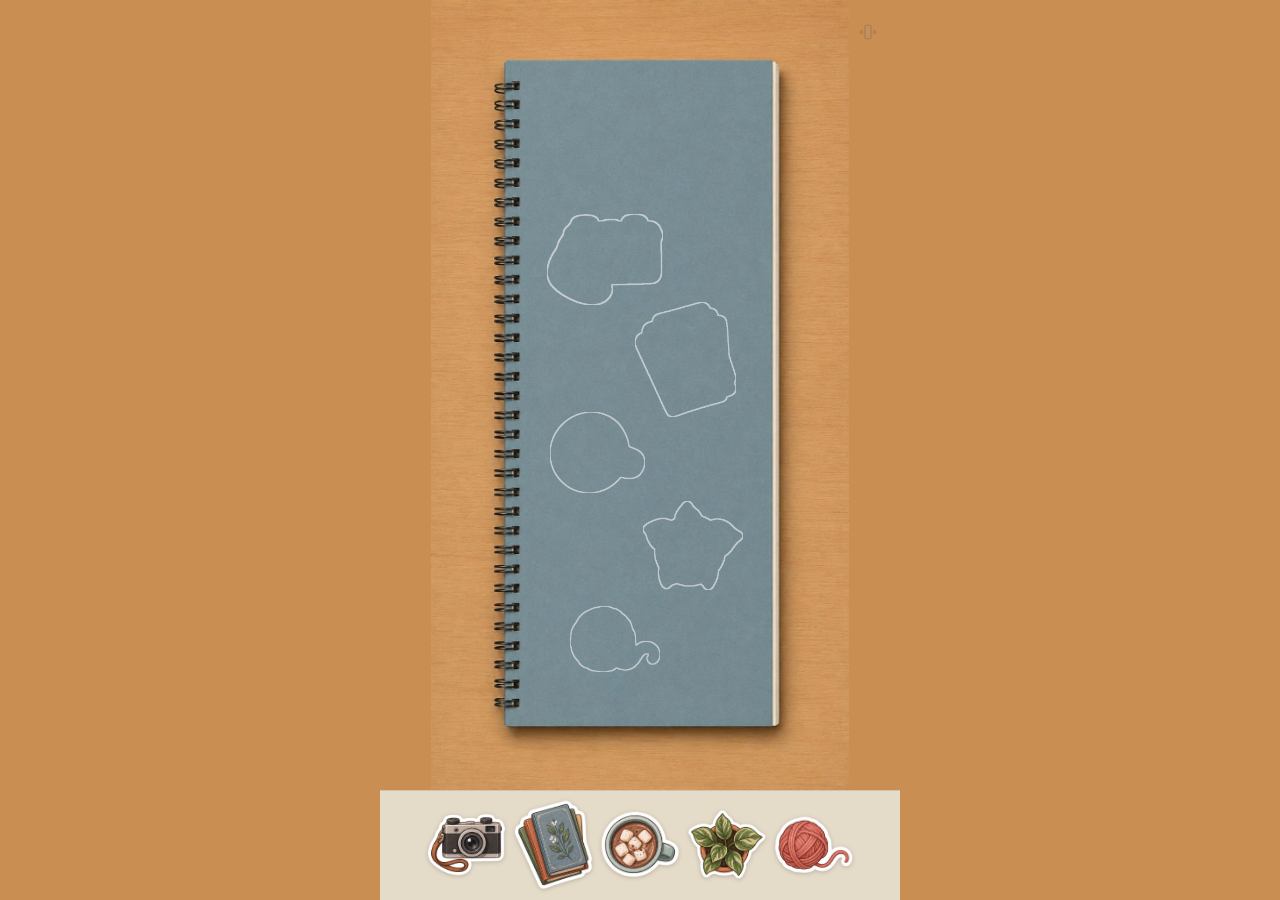
<file: index.html>
<!DOCTYPE html>
<html lang="ru">
<head>
  <meta charset="utf-8">
  <meta name="viewport" content="width=device-width, initial-scale=1, maximum-scale=1, user-scalable=no, viewport-fit=cover">
  <title>Sticker Perfect</title>
  <script src="https://telegram.org/js/telegram-web-app.js"></script>
  <link rel="stylesheet" href="style.css">
</head>
<body>

  <!-- Меню: раскрытый альбом. Слева «Играть», справа наклейки-уровни.
       Пока страницы альбома нарисованы стилями; когда придёт картинка
       от Себастиана, она встанет фоном на #album -->
  <div id="menu" hidden>
    <div id="album">

      <div class="page left">
        <img id="logo" src="web/logo.webp" alt="Sticker Perfect">
        <img id="mascot-menu" src="web/mascot-menu.webp" alt="">
        <button id="play">Играть</button>
      </div>

      <div class="page right">
        <h2>Уровни</h2>
        <div id="level-grid"></div>

        <div id="menu-pages">
          <button id="menu-prev" aria-label="Предыдущая страница" hidden>
            <svg viewBox="0 0 24 24" width="20" height="20" fill="none" stroke="currentColor" stroke-width="1.8" stroke-linecap="round" stroke-linejoin="round">
              <path d="M15 5 L8 12 L15 19"></path>
            </svg>
          </button>
          <button id="menu-next" aria-label="Следующая страница" hidden>
            <svg viewBox="0 0 24 24" width="20" height="20" fill="none" stroke="currentColor" stroke-width="1.8" stroke-linecap="round" stroke-linejoin="round">
              <path d="M9 5 L16 12 L9 19"></path>
            </svg>
          </button>
        </div>
      </div>

    </div>
  </div>

  <div id="app">

    <div id="scene">
      <img id="background" alt="">

      <!-- Обстановка уровня: вещи, которые лежат в холодильнике с самого
           начала и не двигаются. Стикеры кладутся поверх них -->
      <div id="decor"></div>

      <!-- Стрелка «назад в меню». Уйти можно в любой момент; собранное
           на уровне при этом не сохраняется — вернёшься к чистой сцене -->
      <button id="back-to-menu" aria-label="В меню">
        <svg viewBox="0 0 24 24" width="20" height="20" fill="none" stroke="currentColor" stroke-width="1.8" stroke-linecap="round" stroke-linejoin="round">
          <path d="M19 12 H6 M11 7 L6 12 L11 17"></path>
        </svg>
      </button>

      <button id="vibration-toggle" aria-label="Выключить вибрацию">
        <svg viewBox="0 0 24 24" width="18" height="18" fill="none" stroke="currentColor" stroke-width="1.6" stroke-linecap="round" stroke-linejoin="round">
          <rect x="8" y="3" width="8" height="18" rx="2"></rect>
          <path d="M4 9v6M2 11v2M20 9v6M22 11v2"></path>
        </svg>
      </button>
    </div>

    <div id="tray">
      <!-- Стрелки листания. Показываются только когда есть куда листать -->
      <button id="tray-prev" class="tray-arrow" aria-label="Предыдущие стикеры" hidden>
        <svg viewBox="0 0 24 24" width="20" height="20" fill="none" stroke="currentColor" stroke-width="1.8" stroke-linecap="round" stroke-linejoin="round">
          <path d="M15 5 L8 12 L15 19"></path>
        </svg>
      </button>

      <button id="tray-next" class="tray-arrow" aria-label="Следующие стикеры" hidden>
        <svg viewBox="0 0 24 24" width="20" height="20" fill="none" stroke="currentColor" stroke-width="1.8" stroke-linecap="round" stroke-linejoin="round">
          <path d="M9 5 L16 12 L9 19"></path>
        </svg>
      </button>
    </div>

    <!-- Слой со стикерами: лежит поверх всего, чтобы стикер мог лететь
         из полосы на сцену, не перепрыгивая между контейнерами -->
    <div id="stickers"></div>

    <!-- Куски фона, которые должны быть НАД стикерами: передняя стенка
         ящиков. Благодаря ей продукт выглядит лежащим внутри ящика -->
    <div id="overlays"></div>

    <!-- Кот выглядывает снизу, когда уровень собран. Это и есть финал -->
    <img id="mascot" src="web/cat.webp" alt="">

    <!-- Конец уровня: в меню и дальше. Панель стоит ровно в середине
         экрана и ни к чему не привязана: кот со временем будет меняться
         и вылезать с разных сторон, а кнопки от этого не поедут.
         Стрелка справа — по ходу движения вперёд -->
    <div id="finish" hidden>
      <button id="to-menu" aria-label="В меню">
        <svg viewBox="0 0 24 24" width="34" height="34" fill="none" stroke="currentColor" stroke-width="1.9" stroke-linecap="round" stroke-linejoin="round">
          <path d="M4 5.5a2 2 0 0 1 2-2h5v17H6a2 2 0 0 1-2-2z"></path>
          <path d="M20 5.5a2 2 0 0 0-2-2h-5v17h5a2 2 0 0 0 2-2z"></path>
        </svg>
      </button>

      <button id="next-level" aria-label="Следующий уровень">
        <svg viewBox="0 0 24 24" width="54" height="54" fill="none" stroke="currentColor" stroke-width="2.4" stroke-linecap="round" stroke-linejoin="round">
          <path d="M5 12 H18 M13 7 L18 12 L13 17"></path>
        </svg>
      </button>
    </div>

  </div>

  <!-- Порядок файлов — от общего к частному, и он же порядок
       зависимостей: каждый следующий опирается на предыдущие -->
  <script src="log.js"></script>
  <script src="levels.js"></script>
  <!-- Заглушки на время загрузки: та же картинка шириной 16 пикселей.
       Делается tools/optimize.py -->
  <script src="blur.js"></script>
  <script src="progress.js"></script>
  <script src="sound.js"></script>
  <script src="assets.js"></script>
  <script src="geometry.js"></script>
  <script src="rules.js"></script>
  <script src="game.js"></script>
  <!-- Меню идёт последним: оно и решает, что показать при запуске —
       альбом или уровень -->
  <script src="menu.js"></script>
</body>
</html>
</file>
<file: style.css>
/* Sticker Perfect — вид игры */

/* --- Палитра, размеры и тайминги в одном месте, чтобы менять быстро --- */
:root {
  --tray-bg:      #E5DBC9;  /* полоса стикеров внизу */
  --line:         #CFC4B0;  /* тонкие разделители */
  --icon:         #6E6A63;  /* иконка вибрации */

  --tray-height:  110px;

  /* Тайминги. Меняешь тут — поменяй и константы в начале game.js */
  --fly-time:     280ms;
  --fly-curve:    cubic-bezier(0.34, 1.2, 0.64, 1);
  --stick-time:   220ms;   /* приклеивание */
  --reject-time:  150ms;   /* «не туда» */
  --mascot-time:  620ms;   /* кот выезжает снизу в конце уровня */
  --next-time:    420ms;   /* стрелка «дальше» проявляется в конце уровня */
  --arrive-time:  520ms;   /* последняя наклейка вступления приходит в полосу */

  --next-bg:      #7FBF4D;  /* зелень кнопки «дальше» */
  --next-ink:     #FFFFFF;  /* сама стрелка */

  /* Меню-альбом. Пока страницы нарисованы этими цветами; когда придёт
     картинка тетради, фон заменит их, а цвета останутся для кнопок */
  --paper:        #FBF7F1;  /* бумага страницы */
  --ink:          #5A4A3C;  /* надписи на бумаге */
  --table:        #AB8053;  /* стол вокруг тетради, пипеткой с картинки */
  --frame:        #CBBFAE;  /* рамка под наклейку */
  --locked:       #D8CFC6;  /* закрытый уровень */
}

/* --- Мобильные ловушки: без этого игра ведёт себя плохо на телефоне --- */
* {
  margin: 0;
  padding: 0;
  box-sizing: border-box;
  -webkit-tap-highlight-color: transparent;  /* убирает серую вспышку при тапе */
}

html, body {
  height: 100%;
  overflow: hidden;                /* страница не скроллится */
  overscroll-behavior: none;       /* и не тянется резинкой */
  background: #E0DAD2;             /* до загрузки уровня; дальше цвет задаёт сам уровень */
  font-family: system-ui, -apple-system, sans-serif;
  touch-action: manipulation;      /* убирает задержку 300 мс перед реакцией на тап */
  user-select: none;               /* долгий тап не выделяет текст */
  -webkit-user-select: none;
}

/* --- Экран целиком --- */
#app {
  position: relative;              /* точка отсчёта для координат стикеров */
  height: 100vh;
  height: 100dvh;                  /* dvh не скачет, когда прячется адресная строка */
  display: flex;
  flex-direction: column;
  max-width: 520px;                /* на десктопе не растягиваемся на весь монитор */
  margin: 0 auto;
  overflow: hidden;
}

/* --- Порядок слоёв ---
   Сцена с фоном и обстановкой ниже всех, на ней лежат стикеры,
   а сверху — передняя стенка ящиков.

   Слои пронумерованы явно, потому что приклеенные стикеры получают
   свои номера внутри слоя (кусочки арбуза ложатся друг на друга
   по порядку). Без явных номеров они всплывали НАД стенкой ящиков,
   и продукты снова оказывались наклеенными поверх, а не лежащими внутри. */

/* --- Сцена: тут живёт уровень --- */
#scene {
  flex: 1;
  position: relative;
  overflow: hidden;
  z-index: 1;
}

/* Фон уровня. Ширина и вертикальное положение считаются в game.js */
#background {
  position: absolute;
  left: 0;
  display: block;
  pointer-events: none;            /* тапы ловят места, а не картинка */
}

/* --- Обстановка уровня --- */
/* Тарелки и прочее, что стоит в холодильнике изначально. Лежит над фоном,
   но под стикерами: продукт кладётся НА тарелку, а не под неё. */
#decor {
  position: absolute;
  inset: 0;
  pointer-events: none;
}

.decor {
  position: absolute;
  display: block;
  /* Тень прижимает тарелку к полке: без неё она кажется висящей,
     потому что нарисована чуть сверху, а полка — в лоб */
  filter: drop-shadow(0 3px 3px rgba(70, 78, 92, 0.30));
}

/* --- Место, куда кладут стикер --- */
/* Обычно невидимо: игрок целится по картинке, а не по рамке.
   Рамки включаются флагом SHOW_SLOTS в game.js, когда надо настроить координаты.
   Тапы места не ловят — их ловит вся сцена, см. game.js */
.slot {
  position: absolute;
  pointer-events: none;
}

.slot.visible {
  outline: 1px dashed rgba(40, 90, 70, 0.55);
  background: rgba(80, 160, 130, 0.12);
}

/* --- Полоса стикеров внизу --- */
#tray {
  position: relative;
  flex: none;
  height: var(--tray-height);
  background: var(--tray-bg);
  border-top: 1px solid var(--line);
  padding-bottom: env(safe-area-inset-bottom);
}

/* Стрелки листания: тихие, по краям полосы.
   Прячутся совсем, когда листать некуда — кнопка, которая ничего
   не делает, только сбивает с толку. */
.tray-arrow {
  position: absolute;
  top: 50%;
  transform: translateY(-50%);
  width: 36px;
  height: 44px;
  display: flex;
  align-items: center;
  justify-content: center;
  background: none;
  border: none;
  color: var(--icon);
  opacity: 0.45;
  cursor: pointer;
  transition: opacity 120ms ease-out;
}

.tray-arrow[hidden] {
  display: none;
}

.tray-arrow:active {
  opacity: 1;
}

#tray-prev { left: 2px; }
#tray-next { right: 2px; }

/* --- Слой со стикерами --- */
#stickers {
  position: absolute;
  inset: 0;
  pointer-events: none;            /* сам слой не ловит тапы */
  z-index: 2;
}

/* --- Слой поверх стикеров: передняя стенка ящиков --- */
/* Продукт кладётся в ящик, а стенка накрывает его сверху — так он выглядит
   лежащим ВНУТРИ, а не наклеенным на ящик снаружи.
   Прозрачность подбирается здесь: меньше — цвет продукта живее,
   больше — сильнее ощущение стекла. */
#overlays {
  position: absolute;
  inset: 0;
  pointer-events: none;            /* тапы проходят сквозь стенку к местам */
  z-index: 3;                      /* выше стикеров — иначе продукт ляжет поверх ящика */
}

.overlay {
  position: absolute;
  display: block;
  opacity: 0.30;
}

/* --- Стикер --- */
/* Внешний div отвечает только за положение, внутренний — только за вид.
   Так полёт и приклеивание не дерутся за один и тот же transform. */
.sticker {
  position: absolute;
  left: 0;
  top: 0;
  pointer-events: auto;
  cursor: pointer;
}

/* В полёте меняются сразу и положение, и размер: стикер уменьшается
   с «крупного в полосе» до «настоящего на полке» */
.sticker.flying {
  transition:
    transform var(--fly-time) var(--fly-curve),
    width     var(--fly-time) var(--fly-curve),
    height    var(--fly-time) var(--fly-curve);
}

/* Приклеенный стикер больше не ловит тапы — иначе он закрывал бы собой
   место над собой, и туда нельзя было бы попасть следующей банкой */
.sticker.placed {
  pointer-events: none;
}

/* На дверце и в коробке с карандашами иначе: приклеенное можно снять
   и переложить, поэтому тапы оно ловит.
   Но только пока рука пуста — если игрок уже держит стикер, тап по
   занятому месту значит «клади сюда», а не «сними этот», и должен
   пройти насквозь к сцене. */
#app.movable .sticker.placed {
  pointer-events: auto;
}

#app.movable.holding .sticker.placed {
  pointer-events: none;
}

/* Затравка стоит намертво в любом случае: она подсказка, а не фишка.
   Селектор с #app нарочно: иначе правило выше, у которого есть id,
   окажется сильнее, и затравка снова начнёт ловить тапы. */
#app .sticker.fixed {
  pointer-events: none;
}

.sticker-body {
  width: 100%;
  height: 100%;
  /* drop-shadow, а не box-shadow: он обводит саму картинку по прозрачности,
     а box-shadow нарисовал бы тень прямоугольником вокруг неё */
  filter: drop-shadow(0 1px 2px rgba(80, 70, 60, 0.28));
  transition: transform 120ms ease-out, filter 120ms ease-out;
}

.sticker-body img {
  width: 100%;
  height: 100%;
  display: block;
}

/* Выбранный стикер слегка приподнимается */
.sticker.selected .sticker-body {
  transform: scale(1.08);
  filter: drop-shadow(0 5px 8px rgba(80, 70, 60, 0.34));
}

/* В полёте стикер приподнят над поверхностью: крупнее и с большой мягкой тенью.
   Именно тень читается глазом как «висит в воздухе». */
.sticker.flying .sticker-body {
  transform: scale(1.10);
  filter: drop-shadow(0 9px 12px rgba(80, 70, 60, 0.32));
}

/* Приземление: опускается и прижимается, тень схлопывается в тонкую.
   Начало анимации совпадает с видом в полёте — поэтому нет скачка. */
.sticker.snap .sticker-body {
  animation: stick var(--stick-time) ease-out;
}

@keyframes stick {
  0%   { transform: scale(1.10); filter: drop-shadow(0 9px 12px rgba(80, 70, 60, 0.32)); }
  100% { transform: scale(1);    filter: drop-shadow(0 1px 2px rgba(80, 70, 60, 0.28)); }
}

/* «Не туда»: короткое дрожание. Амплитуда нарочно маленькая —
   это подсказка «не сюда», а не выговор за ошибку. */
.sticker.reject .sticker-body {
  animation: reject var(--reject-time) ease-in-out;
}

@keyframes reject {
  0%, 100% { transform: translateX(0)    scale(1.08); }
  25%      { transform: translateX(-3px) scale(1.08); }
  75%      { transform: translateX(3px)  scale(1.08); }
}

/* --- Кот: финал уровня --- */
/* Выезжает снизу, когда встал последний стикер, и остаётся. Ничего не говорит
   и не хвалит — просто приходит посмотреть на собранный холодильник.
   Кривая без отскока: он выглядывает, а не выпрыгивает. */
#mascot {
  position: absolute;
  left: 50%;
  bottom: 0;
  width: 62%;
  max-width: 300px;
  display: block;
  pointer-events: none;
  z-index: 4;                      /* выше стикеров и стенки ящиков */
  transform: translate(-50%, 100%);
  transition: transform var(--mascot-time) cubic-bezier(0.22, 1, 0.36, 1);
}

/* Виден по грудь: снизу торчит примерно три четверти картинки */
#mascot.show {
  transform: translate(-50%, 28%);
}

/* --- Конец уровня: «в меню» и «дальше» ---
   Панель держится точно в середине экрана и с котом никак не связана:
   кот ещё поменяется и будет вылезать с разных сторон, а кнопки
   останутся тут же. */
#finish {
  position: absolute;
  left: 50%;
  top: 44%;                       /* чуть выше середины экрана */
  transform: translate(-50%, -50%);
  display: flex;
  align-items: center;
  gap: 22px;
  z-index: 5;                     /* выше кота */
}

/* display: flex сильнее, чем hidden — без этой строки панель висела бы
   на экране с самого начала уровня, а спрятанная кнопка всё равно
   занимала бы место в ряду */
#finish[hidden],
#finish button[hidden] {
  display: none;
}

#finish button {
  border-radius: 50%;
  display: flex;
  align-items: center;
  justify-content: center;
  border: 5px solid #F7F4EE;      /* светлый ободок: кнопка читается на любом фоне */
  cursor: pointer;

  /* Скрытое состояние. hidden в разметке убирается сразу, иначе
     не проиграется появление — прячем именно прозрачностью */
  opacity: 0;
  transform: scale(0.7);
  pointer-events: none;
  transition:
    opacity   var(--next-time) ease-out,
    transform var(--next-time) cubic-bezier(0.22, 1, 0.36, 1);
}

/* «В меню» — тише и меньше: главный шаг здесь всё-таки «дальше» */
#to-menu {
  width: 84px;
  height: 84px;
  background: var(--paper);
  color: var(--ink);
}

#next-level {
  width: 120px;
  height: 120px;
  background: var(--next-bg);
  color: var(--next-ink);
}

#finish.show button {
  opacity: 1;
  transform: scale(1);
  pointer-events: auto;
}

#finish.show button:active {
  transform: scale(0.92);
  transition-duration: 80ms;
}

/* --- Иконка выключения вибрации: единственная кнопка в игре --- */
#vibration-toggle {
  position: absolute;
  top: calc(10px + env(safe-area-inset-top));
  right: 10px;
  width: 44px;                     /* 44px — минимальный удобный размер для пальца */
  height: 44px;
  display: flex;
  align-items: center;
  justify-content: center;
  background: none;
  border: none;
  color: var(--icon);
  opacity: 0.45;
  cursor: pointer;
  transition: opacity 120ms ease-out;
  z-index: 3;
}

#vibration-toggle:active {
  opacity: 1;
}

/* Выключенная вибрация — иконка перечёркнута */
#vibration-toggle.off {
  opacity: 0.28;
}

#vibration-toggle.off::after {
  content: "";
  position: absolute;
  width: 24px;
  height: 1.6px;
  background: currentColor;
  transform: rotate(-45deg);
}

/* --- Стрелка «назад в меню» на уровне ---
   Стоит в левом верхнем углу, зеркально кнопке вибрации, и такая же
   негромкая: уходить с уровня — редкое действие */
#back-to-menu {
  position: absolute;
  top: calc(10px + env(safe-area-inset-top));
  left: 10px;
  width: 44px;
  height: 44px;
  display: flex;
  align-items: center;
  justify-content: center;
  background: none;
  border: none;
  color: var(--icon);
  opacity: 0.45;
  cursor: pointer;
  transition: opacity 120ms ease-out;
  z-index: 3;
}

#back-to-menu:active {
  opacity: 1;
}

/* --- Меню: раскрытый альбом ---
   Фон — фотография тетради. Всё остальное сажается на неё по долям,
   замеренным прямо по картинке:

     страницы по горизонтали   левая  0.0586 … 0.4742
                               правая 0.5258 … 0.9423
     страницы по вертикали     0.1809 … 0.8155

   Поэтому кнопка и наклейки лежат на бумаге, а не на пружине и не на
   столе, на любом экране. Поменяется картинка — поменяются эти числа,
   и больше ничего. */
body.in-menu #app {
  display: none;                   /* в меню сцены уровня просто нет */
}

#menu {
  position: fixed;
  inset: 0;
  background: var(--table);        /* стол продолжается за краями картинки */
  display: flex;
  align-items: center;
  justify-content: center;
}

#menu[hidden] {
  display: none;
}

/* Разворот держит пропорции картинки: тетрадь во всю ширину экрана,
   сверху и снизу остаётся стол. Крупнее нельзя — срежутся края страниц */
#album {
  position: relative;
  width: 100%;
  max-width: 520px;
  aspect-ratio: 900 / 1399;
  background: url('web/album.webp') center / 100% 100% no-repeat;
}

/* Страница — прямоугольник бумаги на картинке */
.page {
  position: absolute;
  top: 18.09%;
  bottom: 18.45%;
  display: flex;
  flex-direction: column;
  align-items: center;
  padding: 3.5% 3%;
  color: var(--ink);
}

.page.left {
  left: 5.86%;
  right: 52.58%;
}

.page.right {
  left: 52.58%;
  right: 5.77%;
}

/* --- Левая страница --- */
#logo {
  width: 100%;
  display: block;
}

/* Кот лежит посреди свободного места: отступы auto сверху и снизу сами
   делят его поровну, поэтому кнопка остаётся внизу страницы */
#mascot-menu {
  width: 100%;
  margin: auto 0;
  display: block;
}

#play {
  width: 100%;
  padding: 12px 0;
  background: #F3C6D2;
  color: #7A3A4C;
  border: 1px solid #D79AAB;
  border-radius: 8px;
  font-size: 17px;
  font-family: inherit;
  cursor: pointer;
}

#play:active {
  transform: scale(0.97);
}

/* --- Правая страница: наклейки-уровни --- */
.page h2 {
  font-size: 15px;
  font-weight: 600;
  margin-bottom: 8px;
}

#level-grid {
  width: 100%;
  display: grid;
  grid-template-columns: 1fr 1fr;
  gap: 7px;
}

/* Рамка под наклейку — тонкая двойная линия, как в альбомах нулевых.
   Открытый уровень показывает свою сцену, закрытый — замок. */
.level-card {
  aspect-ratio: 1 / 1.3;
  padding: 2px;
  background: rgba(255, 255, 255, 0.5);
  border: 1px double var(--frame);
  border-radius: 4px;
  display: flex;
  align-items: center;
  justify-content: center;
  overflow: hidden;
  color: #6D6055;
  cursor: pointer;
}

/* Превью размыто нарочно: резкий кусок уровня в такой рамке выглядит
   обрезанным скриншотом, а мягкий читается как наклейка.
   Лёгкое увеличение прячет светлые края, которые даёт само размытие */
.level-card img {
  width: 100%;
  height: 100%;
  object-fit: cover;
  display: block;
  filter: blur(1.6px);
  transform: scale(1.12);
}

.level-card:active img {
  transform: scale(1.06);
}

.level-card.locked {
  background: var(--locked);
  cursor: default;
}

/* --- Листание страниц альбома --- */
#menu-pages {
  margin-top: auto;                /* прижимаем к низу страницы */
  padding-top: 6px;
  display: flex;
  gap: 14px;
}

#menu-pages button {
  width: 34px;
  height: 34px;
  display: flex;
  align-items: center;
  justify-content: center;
  background: none;
  border: none;
  color: var(--ink);
  opacity: 0.5;
  cursor: pointer;
}

#menu-pages button[hidden] {
  display: none;
}

#menu-pages button:active {
  opacity: 1;
}

/* --- Вступление: обложка альбома --- */

/* Контур места: печатная линия по форме своей наклейки. Лежит на фоне
   под стикерами и тапы не ловит — их, как везде, ловит сцена */
.spot {
  position: absolute;
  display: block;
  pointer-events: none;
}

.spot[hidden] {
  display: none;
}

/* Последняя наклейка и её место проявляются, а не выскакивают.
   Анимируем ТОЛЬКО прозрачность: положение стикера задаётся его же
   transform, и анимация с transform стирала бы координаты — стикер
   уезжал в левый верхний угол и там оставался. */
.sticker.arrive,
.spot.arrive {
  animation: arrive var(--arrive-time) ease-out;
}

@keyframes arrive {
  from { opacity: 0; }
  to   { opacity: 1; }
}

/* Уходить со вступления некуда: это первый экран игры */
#app.intro #back-to-menu {
  display: none;
}

/* В конце вступления стрелка встаёт в полосу внизу: к этому моменту
   полоса пуста, палец уже там, и наклейки на обложке ничем не закрыты */
#app.intro #finish {
  top: auto;
  bottom: calc(var(--tray-height) / 2 + env(safe-area-inset-bottom));
  transform: translate(-50%, 50%);
}

#app.intro #next-level {
  width: 96px;
  height: 96px;
}
</file>
